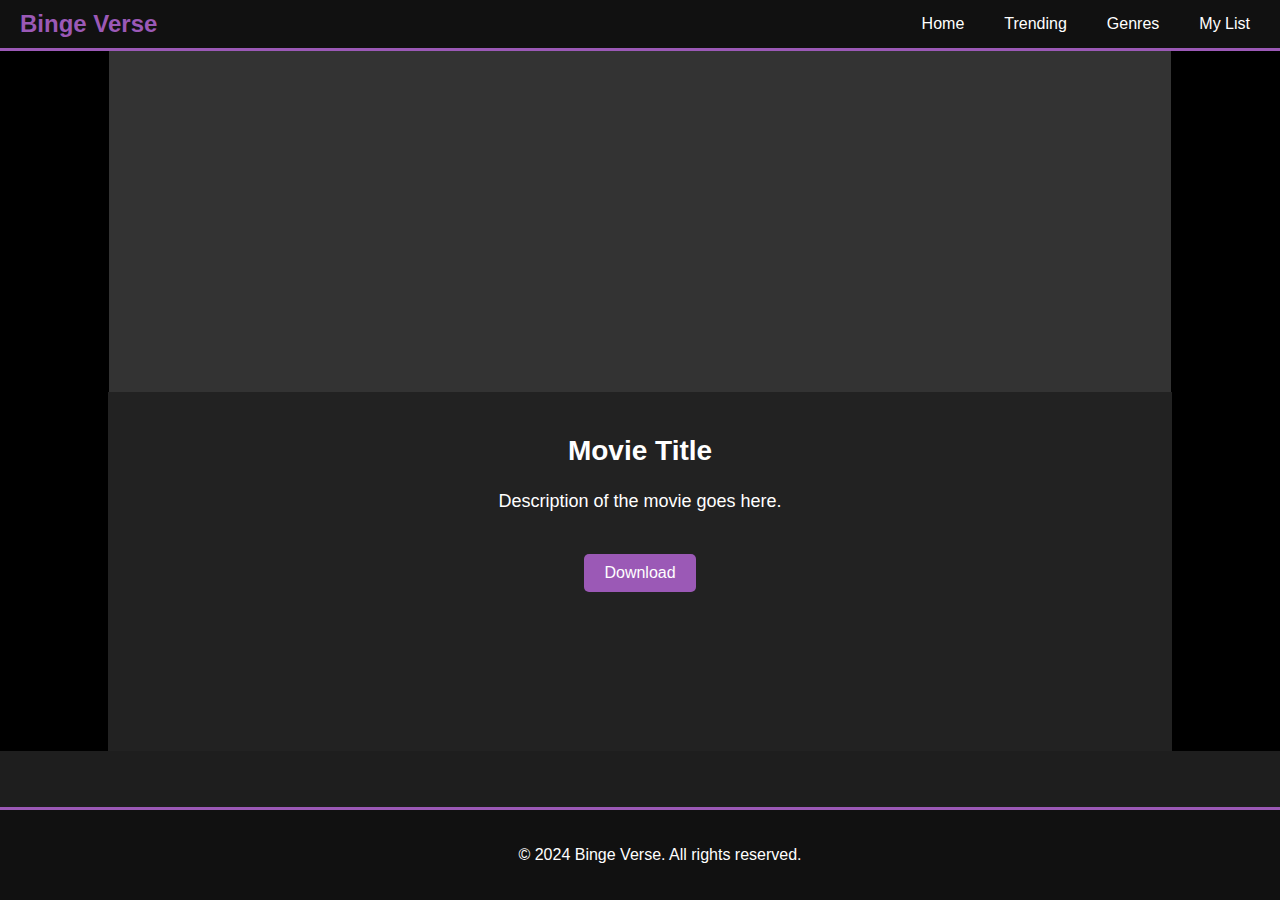
<file: movie1.html>
<!DOCTYPE html>
<html lang="en">
<head>
    <meta charset="UTF-8">
    <meta name="viewport" content="width=device-width, initial-scale=1.0">
    <title>Binge Verse</title>
    <link rel="stylesheet" href="movie.css">
</head>
<body>
    <header>
        <div class="logo">Binge Verse</div>
        <nav>
            <ul>
                <li><a href="index.html">Home</a></li>
                <li><a href="index.html#trending">Trending</a></li>
                <li><a href="#">Genres</a></li>
                <li><a href="#">My List</a></li>
            </ul>
        </nav>
    </header>

    <section class="video-player">
        <div class="video-container">
            <iframe src="https://drive.google.com/file/d/1Qe4156RhLJeLMpppINb8zjFb7AbHFaS3/preview" frameborder="0"></iframe>
        </div>
        <div class="video-details">
            <h2>Movie Title</h2>
            <p>Description of the movie goes here.</p>
            <a href="https://drive.usercontent.google.com/download?id=1lzqwxEubEvUTVPjAnulI3dMJ4PjpB9b7&export=download&authuser=0" class="download-button" download>Download</a>
        </div>
    </section>

    <footer>
        <p>© 2024 Binge Verse. All rights reserved.</p>
    </footer>
</body>
</html>
</file>
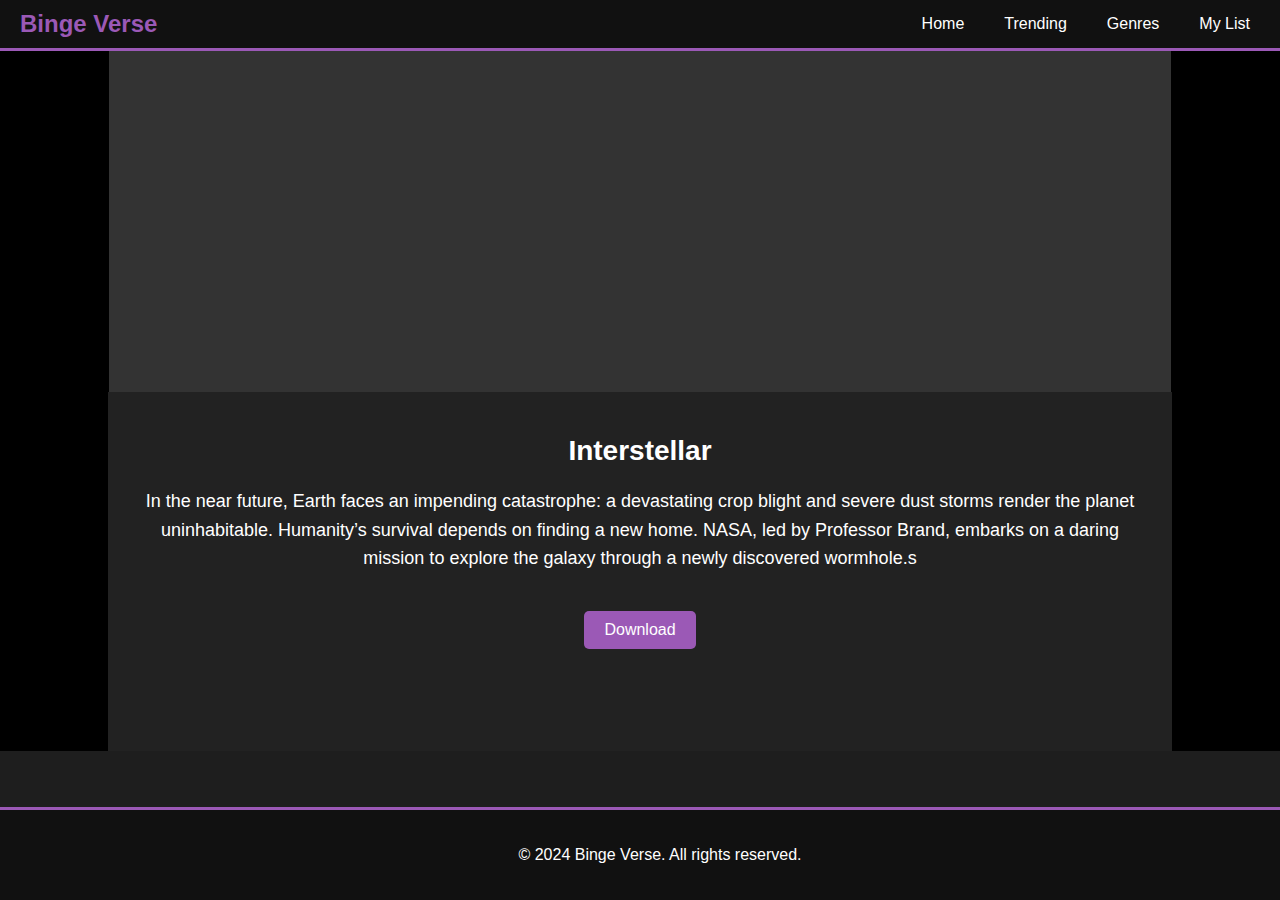
<file: movie2.html>
<!DOCTYPE html>
<html lang="en">
<head>
    <meta charset="UTF-8">
    <meta name="viewport" content="width=device-width, initial-scale=1.0">
    <title>Video Player</title>
    <link rel="stylesheet" href="movie.css">
</head>
<body>
    <header>
        <div class="logo">Binge Verse</div>
        <nav>
            <ul>
                <li><a href="index.html">Home</a></li>
                <li><a href="index.html#trending">Trending</a></li>
                <li><a href="#">Genres</a></li>
                <li><a href="#">My List</a></li>
            </ul>
        </nav>
    </header>

    <section class="video-player">
        <div class="video-container">
            <iframe src="https://drive.google.com/file/d/1GJ3oiAY8gwJ0buZ8iRUukGKRWz3o9YuH/preview" frameborder="0" allow="autoplay; fullscreen"></iframe>
        </div>
        <div class="video-details">
            <h2>Interstellar</h2>
            <p>In the near future, Earth faces an impending catastrophe: a devastating crop blight and severe dust storms render the planet uninhabitable. Humanity’s survival depends on finding a new home. NASA, led by Professor Brand, embarks on a daring mission to explore the galaxy through a newly discovered wormhole.s</p>
            <a href="https://drive.usercontent.google.com/download?id=1GJ3oiAY8gwJ0buZ8iRUukGKRWz3o9YuH&export=download&authuser=0" class="download-button" download>Download</a>
        </div>
    </section>

    <footer>
        <p>© 2024 Binge Verse. All rights reserved.</p>
    </footer>
</body>
</html>
</file>
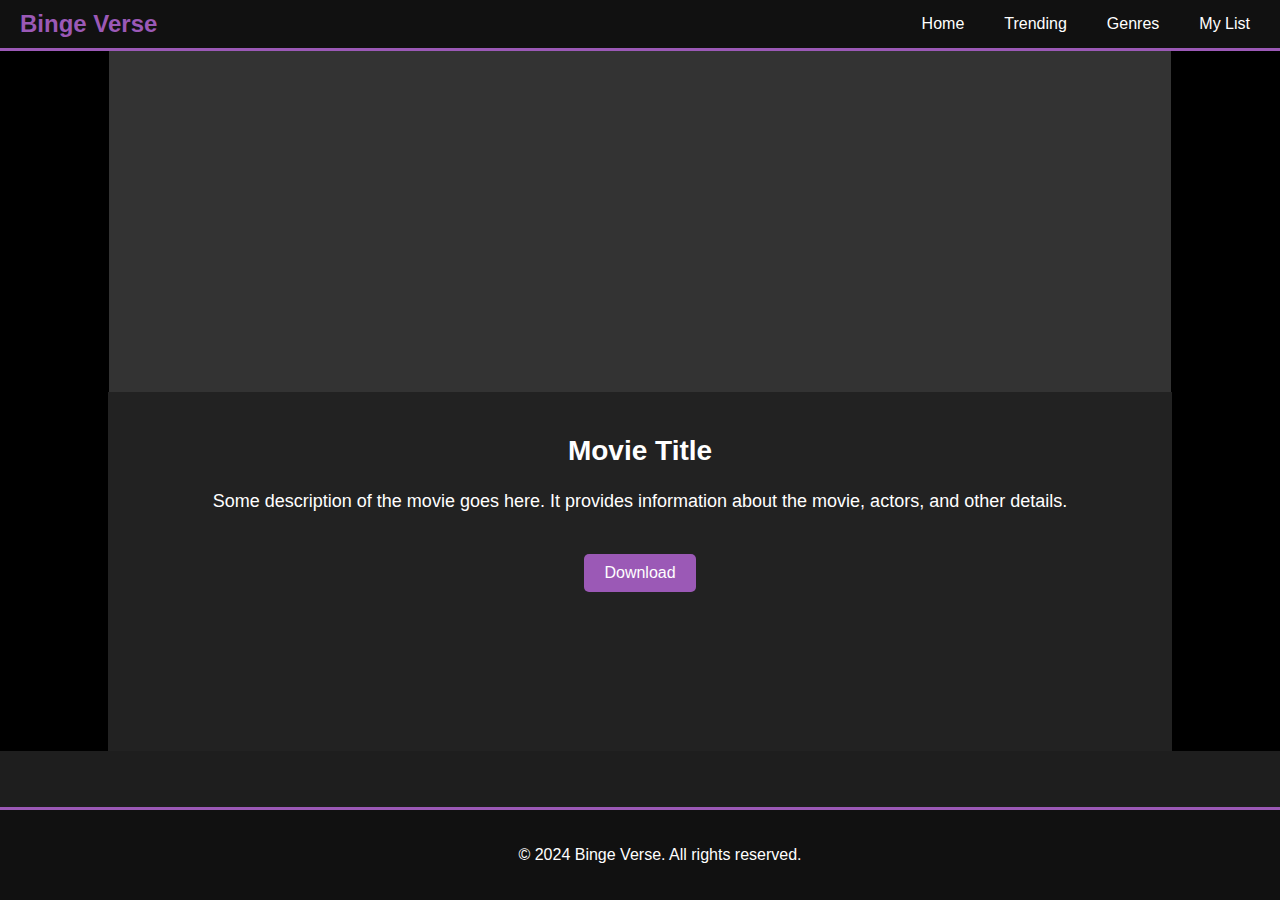
<file: movie4.html>
<!DOCTYPE html>
<html lang="en">
<head>
    <meta charset="UTF-8">
    <meta name="viewport" content="width=device-width, initial-scale=1.0">
    <title>Video Player</title>
    <link rel="stylesheet" href="movie.css">
</head>
<body>
    <header>
        <div class="logo">Binge Verse</div>
        <nav>
            <ul>
                <li><a href="index.html">Home</a></li>
                <li><a href="index.html#trending">Trending</a></li>
                <li><a href="#">Genres</a></li>
                <li><a href="#">My List</a></li>
            </ul>
        </nav>
    </header>

    <section class="video-player">
        <div class="video-container">
            <iframe src="https://1024terabox.com/s/1NfXiOz9iVG56lze8twkbFw" frameborder="0" allow="autoplay; fullscreen"></iframe>
        </div>
        <div class="video-details">
            <h2>Movie Title</h2>
            <p>Some description of the movie goes here. It provides information about the movie, actors, and other details.</p>
            <a href="https://drive.usercontent.google.com/download?id=1GJ3oiAY8gwJ0buZ8iRUukGKRWz3o9YuH&export=download&authuser=0" class="download-button" download>Download</a>
        </div>
    </section>

    <footer>
        <p>© 2024 Binge Verse. All rights reserved.</p>
    </footer>
</body>
</html>
</file>
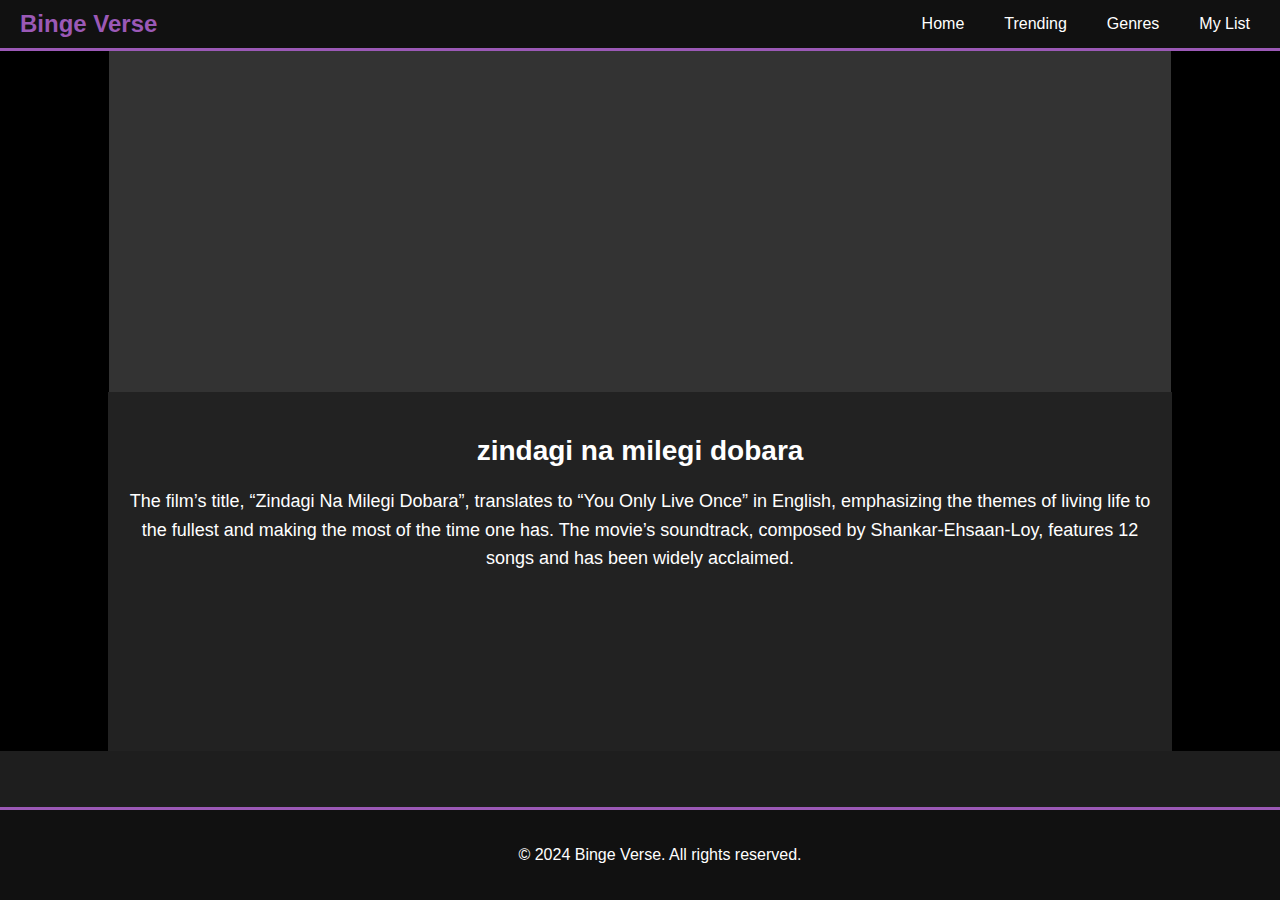
<file: movie5.html>
<!DOCTYPE html>
<html lang="en">
<head>
    <meta charset="UTF-8">
    <meta name="viewport" content="width=device-width, initial-scale=1.0">
    <title>Binge Verse</title>
    <link rel="stylesheet" href="movie.css">
</head>
<body>
    <header>
        <div class="logo">Binge Verse</div>
        <nav>
            <ul>
                <li><a href="#">Home</a></li>
                <li><a href="#trending">Trending</a></li>
                <li><a href="#">Genres</a></li>
                <li><a href="#">My List</a></li>
            </ul>
        </nav>
    </header>

    <section class="video-player">
        <div class="video-container">
            <iframe width="560" height="315" src="https://www.youtube.com/embed/2nLrfl7njb0?si=MTWhzPAzZJ56aEAc" title="YouTube video player" frameborder="0" allow="accelerometer; autoplay; clipboard-write; encrypted-media; gyroscope; picture-in-picture; web-share" referrerpolicy="strict-origin-when-cross-origin" allowfullscreen></iframe>
        </div>
        <div class="video-details">
            <h2>zindagi na milegi dobara</h2>
            <p>The film’s title, “Zindagi Na Milegi Dobara”, translates to “You Only Live Once” in English, emphasizing the themes of living life to the fullest and making the most of the time one has. The movie’s soundtrack, composed by Shankar-Ehsaan-Loy, features 12 songs and has been widely acclaimed.</p>
        </div>
    </section>

    <footer>
        <p>© 2024 Binge Verse. All rights reserved.</p>
    </footer>
</body>
</html>
</file>
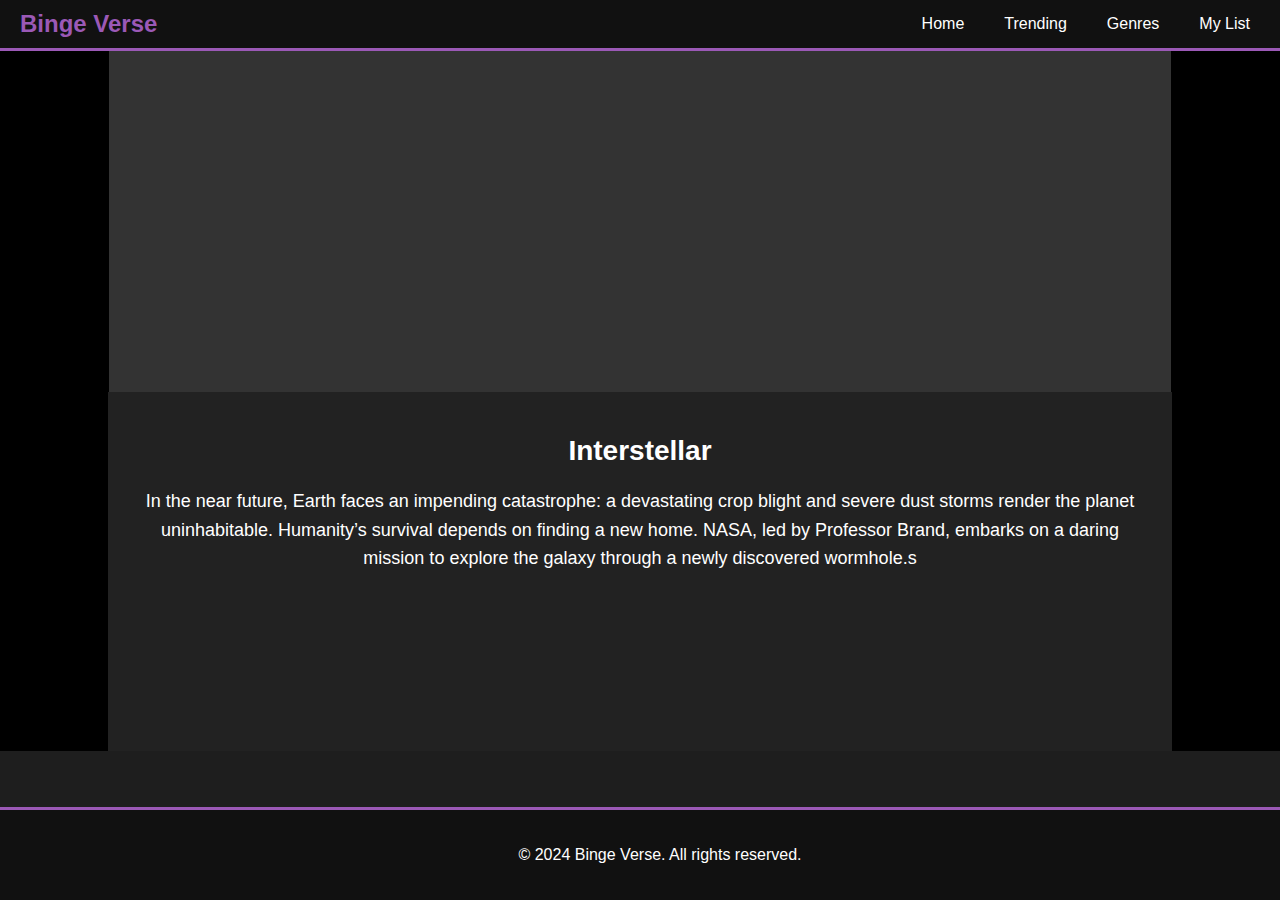
<file: movie6.html>
<!DOCTYPE html>
<html lang="en">
<head>
    <meta charset="UTF-8">
    <meta name="viewport" content="width=device-width, initial-scale=1.0">
    <title>Video Player</title>
    <link rel="stylesheet" href="movie.css">
</head>
<body>
    <header>
        <div class="logo">Binge Verse</div>
        <nav>
            <ul>
                <li><a href="index.html">Home</a></li>
                <li><a href="#">Trending</a></li>
                <li><a href="#">Genres</a></li>
                <li><a href="#">My List</a></li>
            </ul>
        </nav>
    </header>

    <section class="video-player">
        <div class="video-container">
            <iframe width="560" height="315" src="https://www.youtube.com/embed/kAun0NfdVsQ?si=T4E5BroMunkBBRW-" title="YouTube video player" frameborder="0" allow="accelerometer; autoplay; clipboard-write; encrypted-media; gyroscope; picture-in-picture; web-share" referrerpolicy="strict-origin-when-cross-origin" allowfullscreen></iframe>
        </div>
        <div class="video-details">
            <h2>Interstellar</h2>
            <p>In the near future, Earth faces an impending catastrophe: a devastating crop blight and severe dust storms render the planet uninhabitable. Humanity’s survival depends on finding a new home. NASA, led by Professor Brand, embarks on a daring mission to explore the galaxy through a newly discovered wormhole.s</p>
        </div>
    </section>

    <footer>
        <p>© 2024 Binge Verse. All rights reserved.</p>
    </footer>
</body>
</html>
</file>
<file: movie.css>
html, body {
    margin: 0;
    padding: 0;
    box-sizing: border-box;
    font-family: Arial, sans-serif;
    background-color: #1e1e1e;
    color: #fff;
    height: 100%;
}

header {
    background: #111;
    color: #fff;
    padding: 10px 20px;
    display: flex;
    justify-content: space-between;
    align-items: center;
    border-bottom: 3px solid #9b59b6; /* Increased border thickness */
}

.logo {
    font-size: 24px;
    font-weight: bold;
    color: #9b59b6;
}

nav ul {
    list-style: none;
    display: flex;
    margin: 0;
    padding: 0; /* Border under navigation */
}

nav ul li {
    margin-left: 20px;
}

nav ul li a {
    color: #fff;
    text-decoration: none;
    font-size: 16px;
    padding: 10px;
    transition: background 0.3s, color 0.3s;
}

nav ul li a:hover {
    background: #9b59b6; /* Purple background on hover */
    color: #111;
    border-radius: 5px;
}

.video-player {
    display: flex;
    flex-direction: column;
    align-items: center;
    justify-content: center;
    background: #000;
    color: #fff;
    height: 700px;
}

.video-container {
    width: 83%; /* Set to 80% of viewport width */
    max-width: 1200px; /* Max width for larger screens */
    background: #333;
    overflow: hidden;
    height: 1600px;
}

iframe {
    width: 100%;
    height: 100%;
    border: none;
}

.video-details {
    text-align: center; /* Add space above the video details */
    padding: 20px; /* Add padding for better readability */
    background: #222; /* Slightly different background for better contrast */
    width: 80%; /* Set width to match video container */
    max-width: 1200px; /* Match max width with video container */
    height: 1500px;
}

.video-details h2 {
    font-size: 28px; /* Slightly larger font size */
    margin-bottom: 20px;
}

.video-details p {
    font-size: 18px; /* Slightly larger font size */
    line-height: 1.6; /* Increased line height for readability */
}

footer {
    background: #111;
    color: #fff;
    text-align: center;
    padding: 20px;
    border-top: 3px solid #9b59b6; /* Increased border thickness */
    position: fixed;
    width: 100%;
    bottom: 0;
}
.download-button {
    display: inline-block;
    margin-top: 20px; /* Space above the button */
    padding: 10px 20px;
    font-size: 16px;
    color: #fff;
    background-color: #9b59b6;
    text-decoration: none;
    border-radius: 5px;
    transition: background 0.3s, color 0.3s;
}

.download-button:hover {
    background-color: #8e44ad; /* Darker purple on hover */
    color: #fff;
}
</file>
